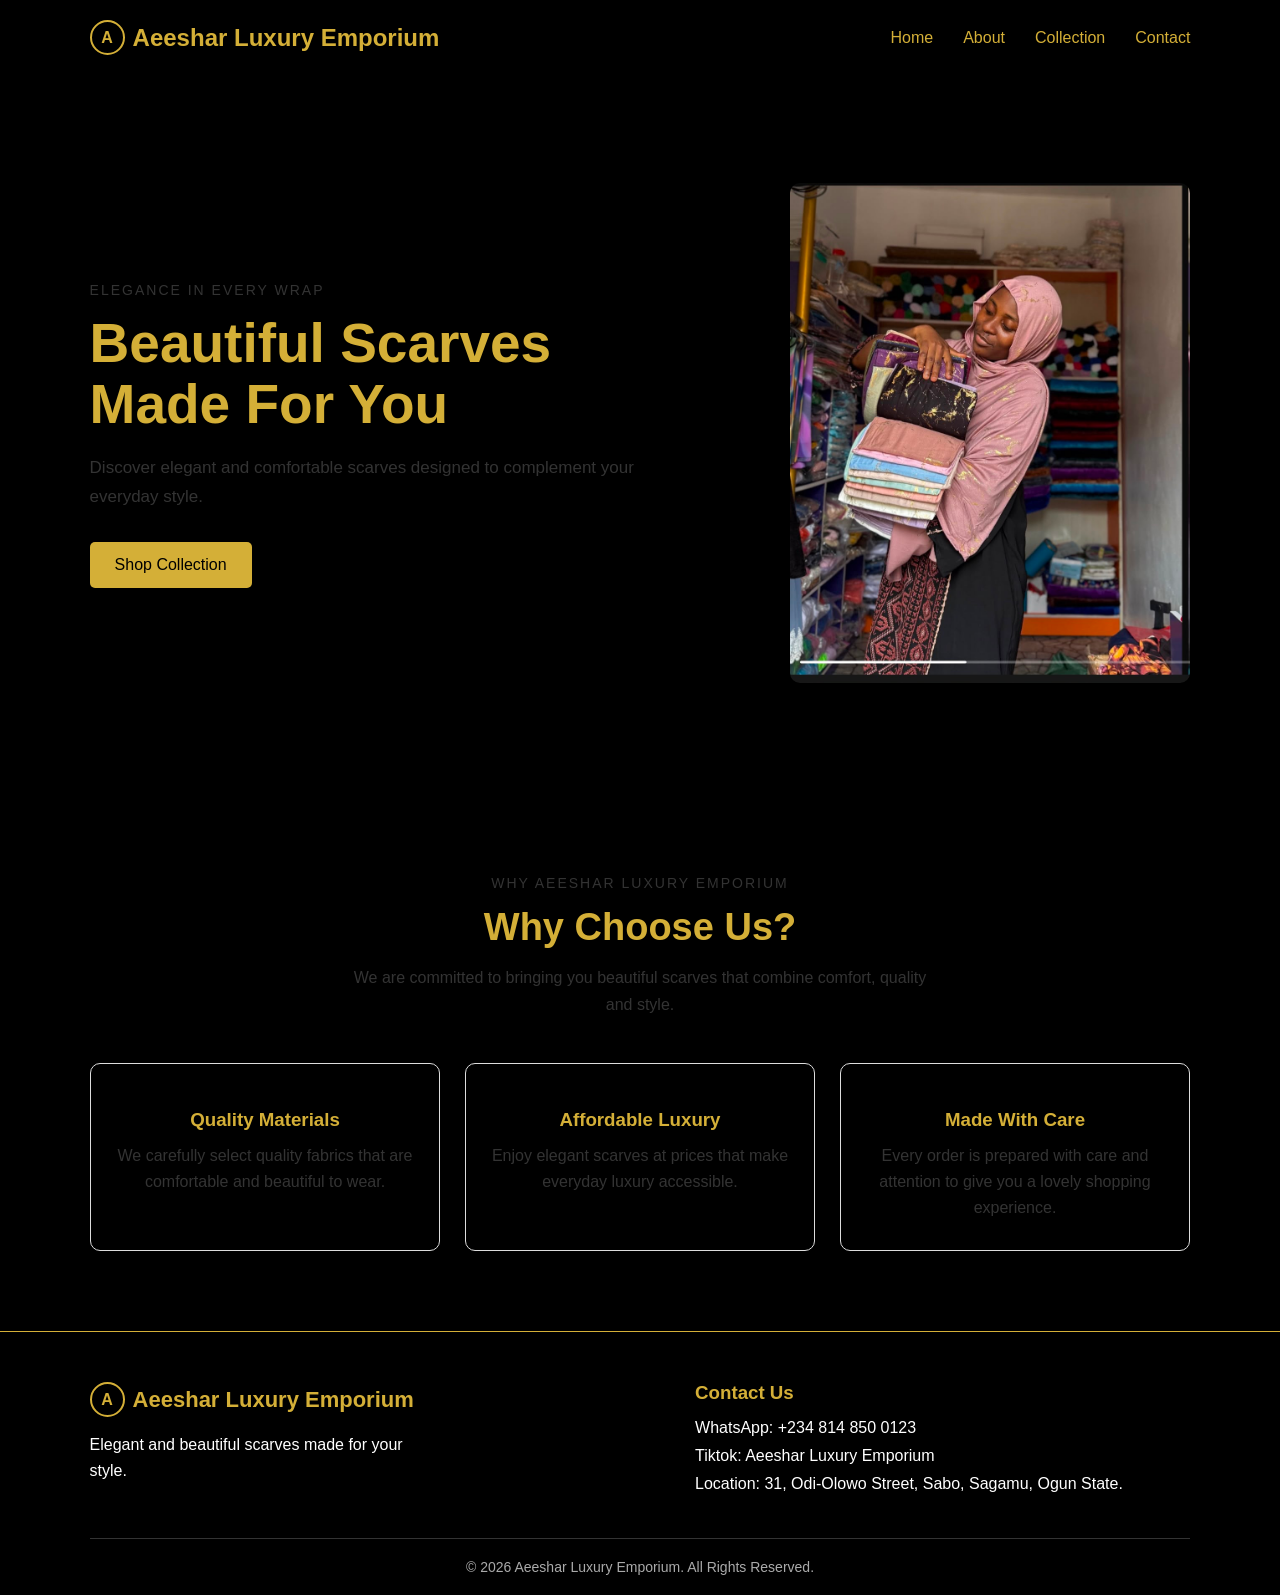
<file: index.html>
<!doctype html>
<html lang="en">
  <head>
    <meta charset="UTF-8" />
    <meta name="viewport" content="width=device-width, initial-scale=1.0" />
    <title>Aeeshar Luxury Eporium</title>
    <link rel="stylesheet" href="./index.css" />
  </head>

  <body>
    <header>
      <nav class="navbar">
        <div class="logo">
          <span class="logo-icon">A</span>
          <span>Aeeshar Luxury Emporium </span>
        </div>

        <ul class="nav-links">
          <li><a href="./index.html">Home</a></li>
          <li><a href="./about.html">About</a></li>
          <li><a href="./collection.html">Collection</a></li>
          <li><a href="./contact.html">Contact</a></li>
        </ul>

        <button class="menu-btn">☰</button>
      </nav>
    </header>

    <main>
      <section class="hero">
        <div class="hero-text">
          <p class="small-text">ELEGANCE IN EVERY WRAP</p>
          <h1>Beautiful Scarves <br />Made For You</h1>
          <p>
            Discover elegant and comfortable scarves designed to complement your
            everyday style.
          </p>

          <a href="./collection.html" class="hero-btn">Shop Collection</a>
        </div>

        <div class="hero-image">
          <img
            src="./image/WhatsApp Image 2026-09-17 at 08.26.22gliters.jpeg"
            alt="Beautiful scarf"
          />
        </div>
      </section>
      <section class="why-us">
        <div class="section-heading">
          <p class="small-text">WHY AEESHAR LUXURY EMPORIUM</p>
          <h2>Why Choose Us?</h2>
          <p>
            We are committed to bringing you beautiful scarves that combine
            comfort, quality and style.
          </p>
        </div>

        <div class="why-container">
          <div class="why-card">
            <div class="why-icon"></div>
            <h3>Quality Materials</h3>
            <p>
              We carefully select quality fabrics that are comfortable and
              beautiful to wear.
            </p>
          </div>

          <div class="why-card">
            <div class="why-icon"></div>
            <h3>Affordable Luxury</h3>
            <p>
              Enjoy elegant scarves at prices that make everyday luxury
              accessible.
            </p>
          </div>

          <div class="why-card">
            <div class="why-icon"></div>
            <h3>Made With Care</h3>
            <p>
              Every order is prepared with care and attention to give you a
              lovely shopping experience.
            </p>
          </div>
        </div>
      </section>
    </main>
    <footer class="footer">
    <div class="footer-container">

        <div class="footer-logo">
            <div class="logo">
                <span class="logo-icon">A</span>
                <span>Aeeshar Luxury Emporium</span>
            </div>

            <p>
                Elegant and beautiful scarves made for your style.
            </p>
        </div>

        <div class="footer-contact">
            <h3>Contact Us</h3>

            <p>WhatsApp: +234 814 850 0123</p>
            <p>Tiktok: Aeeshar Luxury Emporium</p>
            <p>Location: 31, Odi-Olowo Street, Sabo, Sagamu, Ogun State.</p>
        </div>

    </div>

    <div class="footer-bottom">
        <p>&copy; <span id="current-year"></span> Aeeshar Luxury Emporium. All Rights Reserved.</p>
    </div>
</footer>

    <script src="./index.js"></script>
  </body>
</html>
</file>
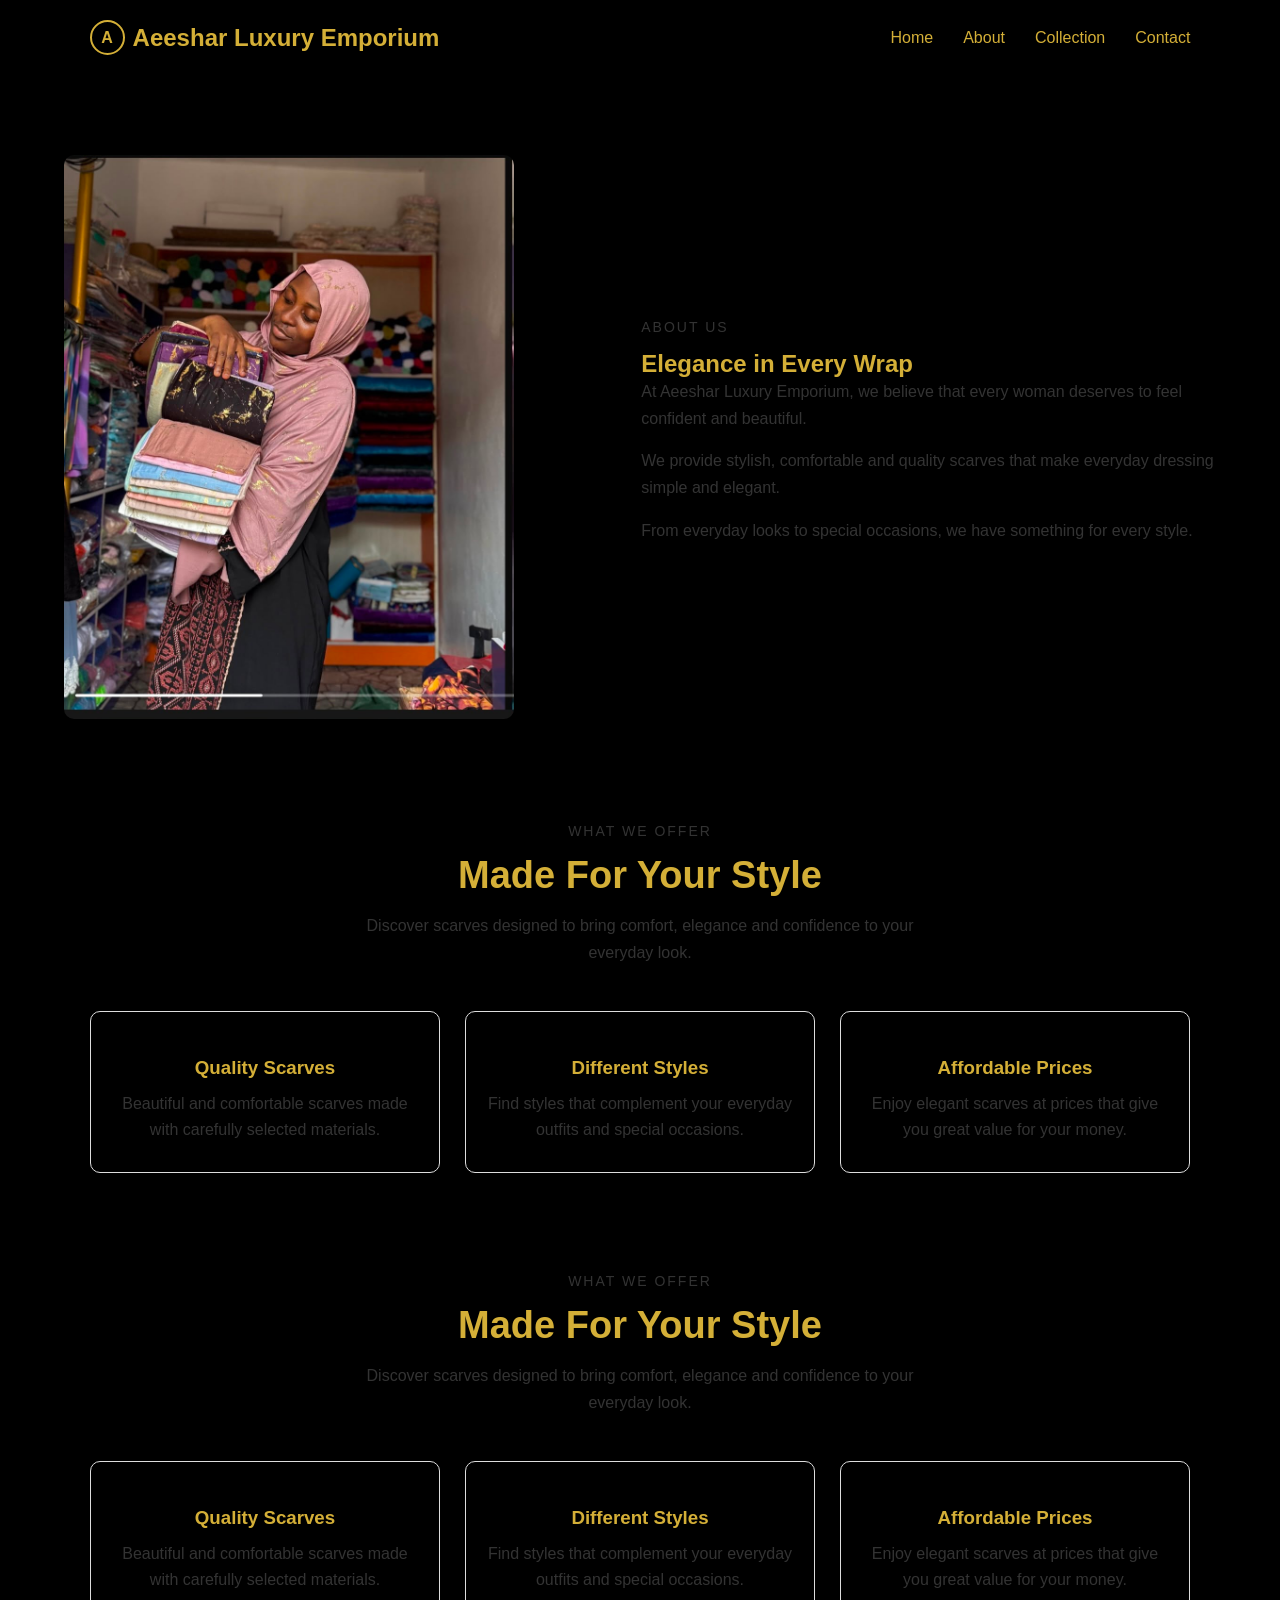
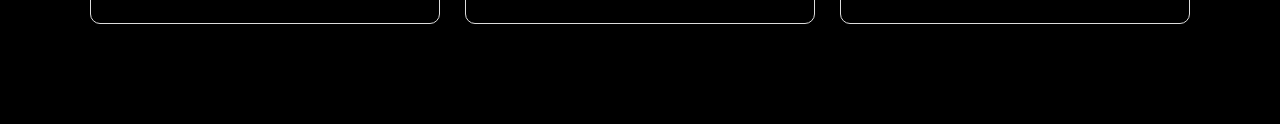
<file: about.html>
<!DOCTYPE html>
<html lang="en">
<head>
    <meta charset="UTF-8">
    <meta name="viewport" content="width=device-width, initial-scale=1.0">
    <title>About Us - Aeehsar Luxury Emporium</title>
    <link rel="stylesheet" href="./index.css">
</head>

<body>

    <header>
        <nav class="navbar">
            <div class="logo">
              <span class="logo-icon">A</span>
              <span>Aeeshar Luxury Emporium</span>
             
            </div>

            <ul class="nav-links">
                <li><a href="./index.html">Home</a></li>
                <li><a href="./about.html">About</a></li>
                <li><a href="./collection.html">Collection</a></li>
                <li><a href="./contact.html">Contact</a></li>
            </ul>

            <button class="menu-btn">☰</button>
        </nav>
    </header>


    <main>

        <section class="about">

            <div class="about-image">
                <img src="./image/WhatsApp Image 2026-09-17 at 08.26.22gliters.jpeg" alt="Aeeshar Scarves">
            </div>

            <div class="about-text">
                <p class="small-text">ABOUT US</p>

                <h1>Elegance in Every Wrap</h1>

                <p>
                    At Aeeshar Luxury Emporium, we believe that every woman
                    deserves to feel confident and beautiful.
                </p>

                <p>
                    We provide stylish, comfortable and quality
                    scarves that make everyday dressing simple
                    and elegant.
                </p>

                <p>
                    From everyday looks to special occasions,
                    we have something for every style.
                </p>

            </div>

        </section>

    </main>
    <section class="what-we-offer">

    <div class="section-heading">
        <p class="small-text">WHAT WE OFFER</p>
        <h2>Made For Your Style</h2>
        <p>
            Discover scarves designed to bring comfort,
            elegance and confidence to your everyday look.
        </p>
    </div>

    <div class="offer-container">

        <div class="offer-card">
            <div class="offer-icon"></div>
            <h3>Quality Scarves</h3>
            <p>
                Beautiful and comfortable scarves made with
                carefully selected materials.
            </p>
        </div>

        <div class="offer-card">
            <div class="offer-icon"></div>
            <h3>Different Styles</h3>
            <p>
                Find styles that complement your everyday
                outfits and special occasions.
            </p>
        </div>

        <div class="offer-card">
            <div class="offer-icon"></div>
            <h3>Affordable Prices</h3>
            <p>
                Enjoy elegant scarves at prices that give
                you great value for your money.
            </p>
        </div>

    </div>

</section>
<section class="what-we-offer">

    <div class="section-heading">
        <p class="small-text">WHAT WE OFFER</p>
        <h2>Made For Your Style</h2>
        <p>
            Discover scarves designed to bring comfort,
            elegance and confidence to your everyday look.
        </p>
    </div>

    <div class="offer-container">

        <div class="offer-card">
            <div class="offer-icon"></div>
            <h3>Quality Scarves</h3>
            <p>
                Beautiful and comfortable scarves made with
                carefully selected materials.
            </p>
        </div>

        <div class="offer-card">
            <div class="offer-icon"></div>
            <h3>Different Styles</h3>
            <p>
                Find styles that complement your everyday
                outfits and special occasions.
            </p>
        </div>

        <div class="offer-card">
            <div class="offer-icon"></div>
            <h3>Affordable Prices</h3>
            <p>
                Enjoy elegant scarves at prices that give
                you great value for your money.
            </p>
        </div>

    </div>

</section>

    <script src="./index.js"></script>
</body>
</html>
</file>
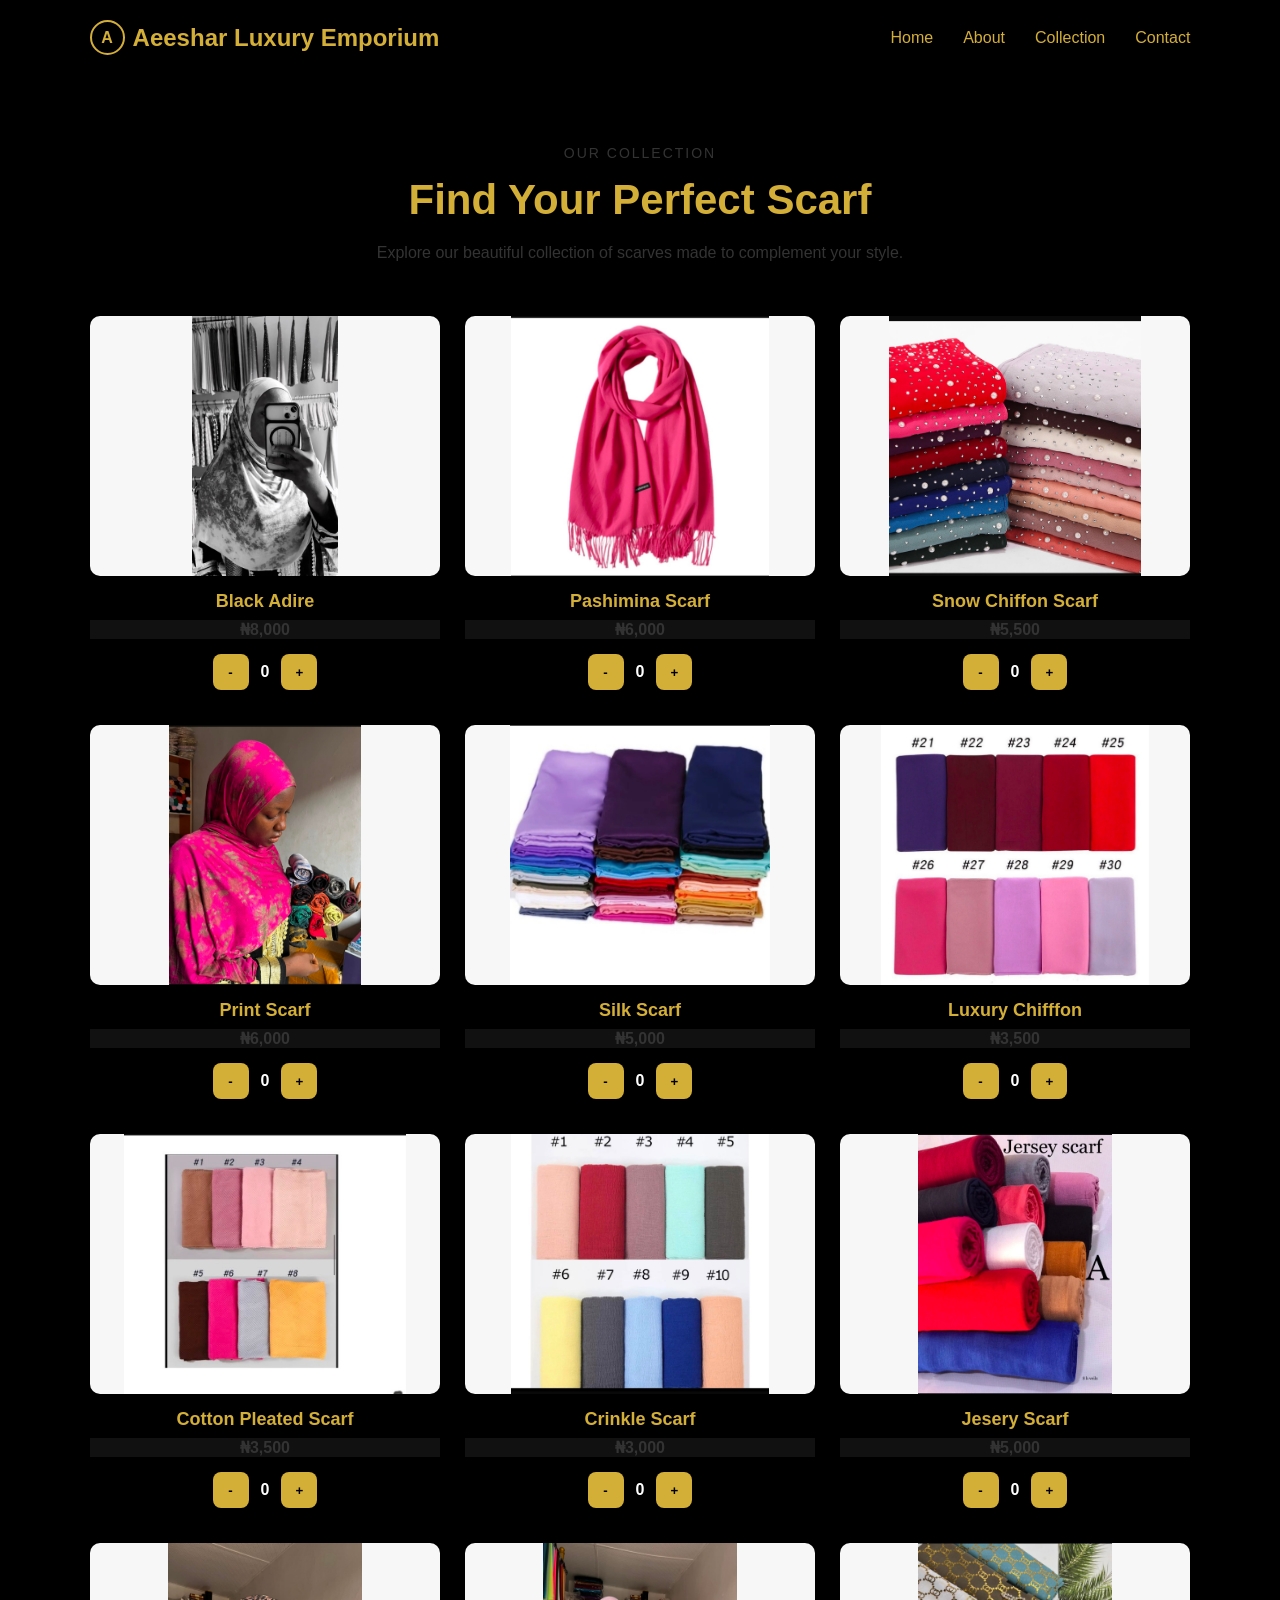
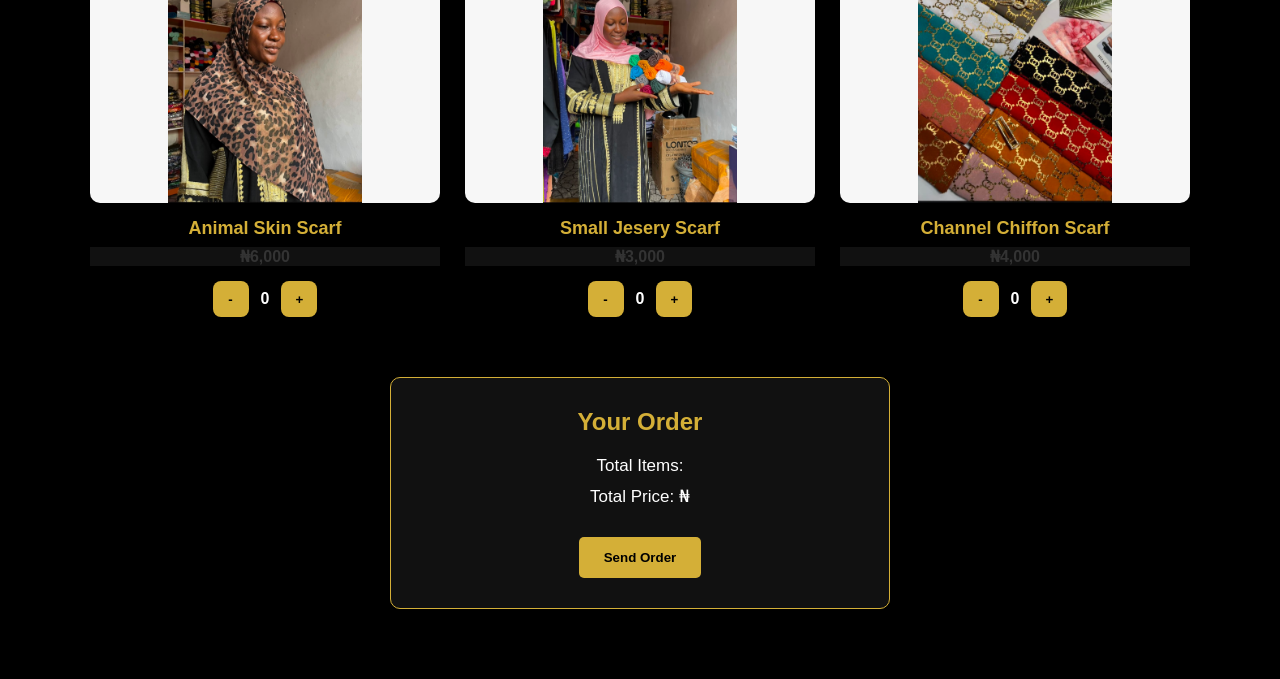
<file: collection.html>
<!DOCTYPE html>
<html lang="en">
<head>
    <meta charset="UTF-8">
    <meta name="viewport" content="width=device-width, initial-scale=1.0">

    <title>Aeeshar Luxury Emporium</title>

    <link rel="stylesheet" href="./index.css">
</head>

<body>

    
    <header>
        <nav class="navbar">

            <div class="logo">
                <span class="logo-icon">A</span>
                <span>Aeeshar Luxury Emporium</span>
            </div>

            <ul class="nav-links">
                <li><a href="./index.html">Home</a></li>
                <li><a href="./about.html">About</a></li>
                <li><a href="./collection.html">Collection</a></li>
                <li><a href="./contact.html">Contact</a></li>
            </ul>

            <button class="menu-btn">☰</button>

        </nav>
    </header>


    
    <main>

        <section class="collection">

            <div class="collection-heading">

                <p class="small-text">OUR COLLECTION</p>

                <h1>Find Your Perfect Scarf</h1>

                <p>
                    Explore our beautiful collection of scarves
                    made to complement your style.
                </p>

            </div>


            
            <div class="product-container">


                
                <div class="product-card">

                    <div class="product-image">
                        <img src="./image/black adire.jpeg"Scarf 1">
                    </div>

                    <h3>Black Adire</h3>

                    <p>₦8,000</p>

                    <div class="quantity-control">
                        <button class="minus-btn">-</button>
                        <span class="quantity">0</span>
                        <button class="plus-btn">+</button>
                    </div>

                </div>


               
                <div class="product-card">

                    <div class="product-image">
                        <img src="./image/scarf 2.jpeg" alt="Scarf 2">
                    </div>

                    <h3>Pashimina Scarf </h3>

                    <p>₦6,000</p>

                     
                    <div class="quantity-control">
                        <button class="minus-btn">-</button>
                        <span class="quantity">0</span>
                        <button class="plus-btn">+</button>
                    </div>

                </div>


                
                <div class="product-card">

                    <div class="product-image">
                        <img src="./image/scarf1.jpeg" alt="Scarf 3">
                    </div>

                    <h3>Snow Chiffon Scarf </h3>

                    <p>₦5,500</p>

                   
                    <div class="quantity-control">
                        <button class="minus-btn">-</button>
                        <span class="quantity">0</span>
                        <button class="plus-btn">+</button>
                    </div>

                </div>


                
                <div class="product-card">

                    <div class="product-image">
                        <img src="./image/scarf10.jpeg" alt="Scarf 4">
                    </div>

                    <h3>Print Scarf </h3>

                    <p>₦6,000</p>

                    <div class="quantity-control">
                        <button class="minus-btn">-</button>
                        <span class="quantity">0</span>
                        <button class="plus-btn">+</button>
                    </div>

                </div>


                
                <div class="product-card">

                    <div class="product-image">
                        <img src="./image/scarf11.jpeg" alt="Scarf 5">
                    </div>

                    <h3>Silk Scarf </h3>

                    <p>₦5,000</p>

                    
                    <div class="quantity-control">
                        <button class="minus-btn">-</button>
                        <span class="quantity">0</span>
                        <button class="plus-btn">+</button>
                    </div>

                </div>


               
                <div class="product-card">

                    <div class="product-image">
                        <img src="./image/scarf3.jpeg" alt="Scarf 6">
                    </div>

                    <h3>Luxury Chifffon </h3>

                    <p>₦3,500</p>

                    
                    <div class="quantity-control">
                        <button class="minus-btn">-</button>
                        <span class="quantity">0</span>
                        <button class="plus-btn">+</button>
                    </div>

                </div>


                
                <div class="product-card">

                    <div class="product-image">
                        <img src="./image/scarf4.jpeg" alt="Scarf 7">
                    </div>

                    <h3>Cotton Pleated Scarf </h3>

                    <p>₦3,500</p>

                    
                    <div class="quantity-control">
                        <button class="minus-btn">-</button>
                        <span class="quantity">0</span>
                        <button class="plus-btn">+</button>
                    </div>

                </div>


                
                <div class="product-card">

                    <div class="product-image">
                        <img src="./image/scarf5.jpeg" alt="Scarf 8">
                    </div>

                    <h3>Crinkle Scarf </h3>

                    <p>₦3,000</p>

                  
                    <div class="quantity-control">
                        <button class="minus-btn">-</button>
                        <span class="quantity">0</span>
                        <button class="plus-btn">+</button>
                    </div>

                </div>


               
                <div class="product-card">

                    <div class="product-image">
                        <img src="./image/scarf6.jpeg" alt="Scarf 9">
                    </div>

                    <h3>Jesery Scarf</h3>

                    <p>₦5,000</p>

                
                    <div class="quantity-control">
                        <button class="minus-btn">-</button>
                        <span class="quantity">0</span>
                        <button class="plus-btn">+</button>
                    </div>

                </div>


                
                <div class="product-card">

                    <div class="product-image">
                        <img src="./image/scarf7.jpeg" alt="Scarf 10">
                    </div>

                    <h3> Animal Skin Scarf</h3>

                    <p>₦6,000</p>

                   
                    <div class="quantity-control">
                        <button class="minus-btn">-</button>
                        <span class="quantity">0</span>
                        <button class="plus-btn">+</button>
                    </div>

                </div>


                
                <div class="product-card">

                    <div class="product-image">
                        <img src="./image/scarf8.jpeg" alt="Scarf 11">
                    </div>

                    <h3>Small Jesery Scarf</h3>

                    <p>₦3,000</p>

                   
                    <div class="quantity-control">
                        <button class="minus-btn">-</button>
                        <span class="quantity">0</span>
                        <button class="plus-btn">+</button>
                    </div>

                </div>


            
                <div class="product-card">

                    <div class="product-image">
                        <img src="./image/scarf9.jpeg" alt="Scarf 12">
                    </div>

                    <h3>Channel Chiffon Scarf</h3>

                    <p>₦4,000</p>

                    
                    <div class="quantity-control">
                        <button class="minus-btn">-</button>
                        <span class="quantity">0</span>
                        <button class="plus-btn">+</button>
                        
                    </div>

                </div>

            </div>
            <div class="order-summary">
                <h2>Your Order</h2>
                <p>
                    Total Items:
                    <span id="totalItems"></span>
                </p>
                <p>
                    Total Price:
                    ₦<span id="totalPrice"></span>
                </p>
                <button id="sendOrderBtn">
                    Send Order
                </button>

            </div>

        </section>

    </main>


    <script src="./index.js"></script>

</body>
</html>
</file>
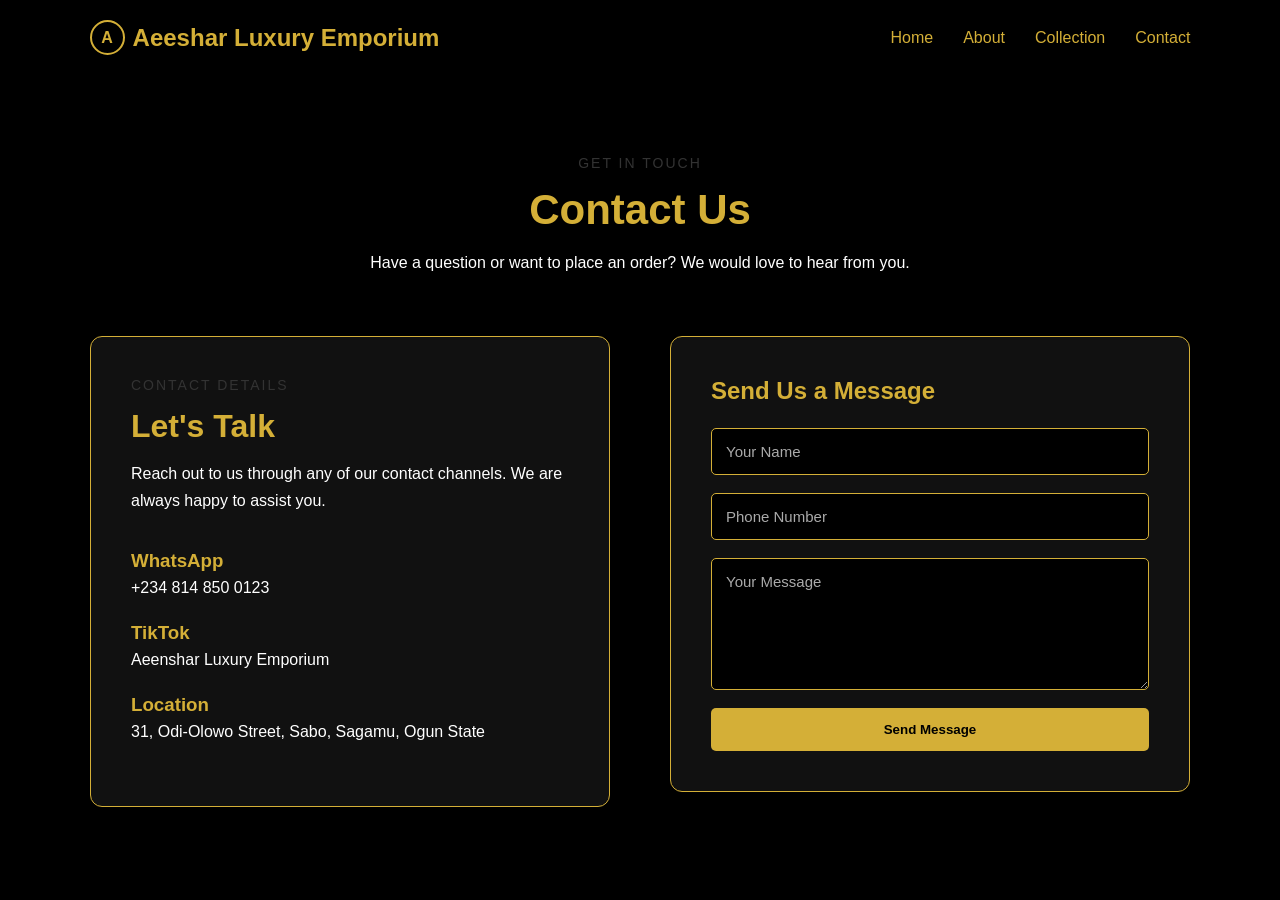
<file: contact.html>
<!DOCTYPE html>
<html lang="en">
<head>
    <meta charset="UTF-8">
    <meta name="viewport" content="width=device-width, initial-scale=1.0">

    <title>Aeeshar Luxury Emporium</title>

    <link rel="stylesheet" href="./index.css">
</head>

<body>

   
    <header>
        <nav class="navbar">

            <div class="logo">
                <span class="logo-icon">A</span>
                <span>Aeeshar Luxury Emporium</span>
            </div>

            <ul class="nav-links">
                <li><a href="./index.html">Home</a></li>
                <li><a href="./about.html">About</a></li>
                <li><a href="./collection.html">Collection</a></li>
                <li><a href="./contact.html">Contact</a></li>
            </ul>

            <button class="menu-btn">☰</button>

        </nav>
    </header>
    <main>
    <section class="contact">

    <div class="contact-heading">
        <p class="small-text">GET IN TOUCH</p>
        <h1>Contact Us</h1>
        <p>
            Have a question or want to place an order?
            We would love to hear from you.
        </p>
    </div>

    <div class="contact-container">

        <div class="contact-info">
            <p class="small-text">CONTACT DETAILS</p>

            <h2>Let's Talk</h2>

            <p class="contact-description">
                Reach out to us through any of our contact
                channels. We are always happy to assist you.
            </p>

            <div class="contact-item">
                <h3>WhatsApp</h3>
                <p> +234 814 850 0123</p>
            </div>

            <div class="contact-item">
                <h3>TikTok</h3>
                <p>Aeenshar Luxury Emporium</p>
            </div>

            <div class="contact-item">
                <h3>Location</h3>
                <p>31, Odi-Olowo Street, Sabo, Sagamu, Ogun State</p>
            </div>
        </div>


        <form class="contact-form" id="contactForm">

            <h2>Send Us a Message</h2>

            <input
                type="text"
                id="name"
                placeholder="Your Name"
            >

            <input
                type="tel"
                id="phone"
                placeholder="Phone Number"
            >

            <textarea
                id="message"
                placeholder="Your Message"
                rows="6"
            ></textarea>

            <button type="submit">Send Message</button>

        </form>

    </div>

</section>

    </main>


    <script src="./index.js"></script>

</body>
</html>
</file>
<file: index.css>
* {
    margin: 0;
    padding: 0;
    box-sizing: border-box;
}

body {
    font-family: Arial, sans-serif;
    color: #333;
    background-color: #000;
}

.navbar {
    display: flex;
    justify-content: space-between;
    align-items: center;
    padding: 20px 7%;
    background-color: #000;
}

.logo {
    display: flex;
    align-items: center;
    gap: 8px;
    font-size: 24px;
    font-weight: bold;
    color: #d4af37;
}

.logo-icon {
    width: 35px;
    height: 35px;
    border: 2px solid #d4af37;
    border-radius: 50%;
    display: flex;
    align-items: center;
    justify-content: center;
    font-weight: bold;
    font-size: 16px;
}

.nav-links {
    display: flex;
    gap: 30px;
    list-style: none;
}

.nav-links a {
    text-decoration: none;
    color: #000;
    color: #d4af37;
}

.menu-btn {
    display: none;
    border: none;
    background: none;
    font-size: 25px;
}

.hero {
    min-height: 80vh;
    display: flex;
    align-items: center;
    justify-content: space-between;
    gap: 50px;
    padding: 50px 7%;
}

.hero-text {
    max-width: 550px;
}

.small-text {
    font-size: 14px;
    letter-spacing: 2px;
    margin-bottom: 15px;
}

.hero h1 {
    font-size: 55px;
    line-height: 1.1;
    margin-bottom: 20px;
}

.hero-text > p:not(.small-text) {
    font-size: 17px;
    line-height: 1.7;
    margin-bottom: 30px;
}

.hero-btn {
    display: inline-block;
    padding: 14px 25px;
    text-decoration: none;
    color: white;
    background: #d4af37;
    color: #000;
    border-radius: 5px;
}

.hero-image img {
    width: 400px;
    max-width: 100%;
    border-radius: 10px;
}
h1{
    color: #d4af37;
}
h2{
    color: #d4af37;
}
h3{
    color: #d4af37;
}
.about {
    width: 90%;
    margin: 80px auto;
    display: flex;
    align-items: center;
    justify-content: space-between;
    gap: 60px;
}

.about-image {
    width: 45%;
}

.about-image img {
    width: 100%;
    max-width: 450px;
    border-radius: 10px;
}

.about-text {
    width: 50%;
}

.about-text h2 {
    font-size: 40px;
    margin: 15px 0 20px;
}

.about-text p:not(.small-text) {
    line-height: 1.7;
    margin-bottom: 15px;
}

.about-btn {
    display: inline-block;
    margin-top: 15px;
    padding: 13px 25px;
    background-color: #333;
    color: white;
    text-decoration: none;
    border-radius: 5px;
}
.why-us {
    width: 90%;
    max-width: 1100px;
    margin: 80px auto;
}

.section-heading {
    text-align: center;
    max-width: 600px;
    margin: 0 auto 45px;
}

.section-heading h2 {
    font-size: 38px;
    margin: 15px 0;
}

.section-heading p:not(.small-text) {
    line-height: 1.7;
}

.why-container {
    display: grid;
    grid-template-columns: repeat(3, 1fr);
    gap: 25px;
}

.why-card {
    text-align: center;
    padding: 30px 20px;
    border: 1px solid #ddd;
    border-radius: 10px;
}

.why-icon {
    font-size: 30px;
    margin-bottom: 15px;
}

.why-card h3 {
    margin-bottom: 12px;
}

.why-card p {
    line-height: 1.6;
}
.what-we-offer {
    width: 90%;
    max-width: 1100px;
    margin: 100px auto;
}

.offer-container {
    display: grid;
    grid-template-columns: repeat(3, 1fr);
    gap: 25px;
}

.offer-card {
    text-align: center;
    padding: 30px 20px;
    border: 1px solid #ddd;
    border-radius: 10px;
}

.offer-icon {
    font-size: 30px;
    margin-bottom: 15px;
}

.offer-card h3 {
    margin-bottom: 12px;
}

.offer-card p {
    line-height: 1.6;
}



.collection {
    width: 90%;
    max-width: 1100px;
    margin: 70px auto;
}

.collection-heading {
    text-align: center;
    max-width: 600px;
    margin: 0 auto 50px;
}

.collection-heading h1 {
    font-size: 42px;
    margin: 15px 0;
}

.collection-heading p:not(.small-text) {
    line-height: 1.7;
}




.product-container {
    display: grid;
    grid-template-columns: repeat(3, 1fr);
    gap: 35px 25px;
}



.product-card {
    text-align: center;
}




.product-image {
    width: 100%;
    height: 260px;

    display: flex;
    align-items: center;
    justify-content: center;

    background-color: #f7f7f7;

    border-radius: 10px;
    overflow: hidden;
}

.product-image img {
    width: 100%;
    height: 100%;

    object-fit: contain;

    display: block;
}




.product-card h3 {
    font-size: 18px;
    margin: 15px 0 8px;
}

.product-card p {
    font-weight: bold;
    margin-bottom: 15px;
    background-color: #111;
}


.order-btn {
    padding: 11px 22px;

    border: none;
    border-radius: 5px;
    background: #d4af37;
    color: #000;

    cursor: pointer;
}

.order-btn:hover {
    opacity: 0.8;
}

.collection-heading{
    
    text-align: center;
    max-width: 600px;
    margin: 0 auto 50px;
}


.footer {
    background-color: #000;
    border-top: 1px solid #d4af37;
    padding: 50px 7% 20px;
    margin-top: 80px;
}

.footer-container {
    display: flex;
    justify-content: space-between;
    gap: 50px;
}

.footer-logo,
.footer-contact {
    width: 45%;
}

.footer-logo .logo {
    color: #d4af37;
    font-size: 22px;
    font-weight: bold;
    margin-bottom: 15px;
}

.footer-logo p {
    color: #fff;
    line-height: 1.6;
    max-width: 350px;
}

.footer-contact h3 {
    color: #d4af37;
    margin-bottom: 15px;
}

.footer-contact p {
    color: #fff;
    margin-bottom: 10px;
}

.footer-bottom {
    text-align: center;
    border-top: 1px solid #333;
    margin-top: 35px;
    padding-top: 20px;
}

.footer-bottom p {
    color: #aaa;
    font-size: 14px;
}
.contact {
    width: 90%;
    max-width: 1100px;
    margin: 80px auto;
}

.contact-heading {
    text-align: center;
    max-width: 600px;
    margin: 0 auto 60px;
}

.contact-heading h1 {
    color: #d4af37;
    font-size: 42px;
    margin: 15px 0;
}

.contact-heading p:not(.small-text) {
    color: #fff;
    line-height: 1.7;
}


.contact-container {
    display: grid;
    grid-template-columns: 1fr 1fr;
    gap: 60px;
    align-items: start;
}


.contact-info {
    background-color: #111;
    border: 1px solid #d4af37;
    border-radius: 12px;
    padding: 40px;
}

.contact-info h2 {
    color: #d4af37;
    font-size: 32px;
    margin: 12px 0 15px;
}

.contact-description {
    color: #fff;
    line-height: 1.7;
    margin-bottom: 35px;
}

.contact-item {
    margin-bottom: 25px;
}

.contact-item h3 {
    color: #d4af37;
    margin-bottom: 7px;
}

.contact-item p {
    color: #fff;
}




.contact-form {
    background-color: #111;
    border: 1px solid #d4af37;
    border-radius: 12px;
    padding: 40px;
    display: flex;
    flex-direction: column;
    gap: 18px;
}

.contact-form h2 {
    color: #d4af37;
    margin-bottom: 5px;
}

.contact-form input,
.contact-form textarea {
    width: 100%;
    box-sizing: border-box;
    padding: 14px;
    border: 1px solid #d4af37;
    border-radius: 5px;
    background-color: #000;
    color: #fff;
    font-family: Arial, sans-serif;
    font-size: 15px;
    outline: none;
}

.contact-form input::placeholder,
.contact-form textarea::placeholder {
    color: #aaa;
}

.contact-form textarea {
    resize: vertical;
}

.contact-form button {
    width: 100%;
    padding: 14px;
    border: none;
    border-radius: 5px;
    background-color: #d4af37;
    color: #000;
    font-weight: bold;
    cursor: pointer;
}


.order-summary {
    max-width: 500px;
    margin: 60px auto 0;
    padding: 30px;
    background-color: #111;
    border: 1px solid #d4af37;
    border-radius: 10px;
    text-align: center;
    /* color: aquamarine; */
}

.order-summary h2 {
    color: #d4af37;
    margin-bottom: 20px;
}

.order-summary p {
    color: #fff;
    margin-bottom: 10px;
    font-size: 17px;
}

.order-summary span {
    color: #d4af37;
    font-weight: bold;
}

#sendOrderBtn {
    margin-top: 20px;
    padding: 13px 25px;
    border: none;
    border-radius: 5px;
    background-color: #d4af37;
    color: #000;
    font-weight: bold;
    cursor: pointer;
}

#sendOrderBtn:hover {
    opacity: 0.85;
}
.quantity-control {
    display: flex;
    align-items: center;
    justify-content: center;
    gap: 12px;
    margin-top: 15px;
}
.quantity-control button {
    padding: 6px 12px;
    border: none;
    border-radius: 8px;
    background-color: #d4af37;
    color: #000;
    font-weight: bold;
    cursor: pointer;
    width: 36px;
    height: 36px;
    display: flex;
    align-items: center;
    justify-content: center;
    transition: 0.2s ease;
}
.quantity-control span {
    font-size: 16px;
    font-weight: bold;
    color: #fff;
}
.quantity-control button:hover {
    opacity: 0.85;
    /* background: var(--primary-color); */
}




/* =========================================================== */

/* mobile */
@media (max-width: 600px) {
     .order-summary {
        width: 100%;
        padding: 25px 20px;
    }
    .contact {
        width: 90%;
        margin: 50px auto;
    }

    .contact-heading {
        margin-bottom: 40px;
    }

    .contact-heading h1 {
        font-size: 32px;
    }

    .contact-container {
        grid-template-columns: 1fr;
        gap: 25px;
    }

    .contact-info,
    .contact-form {
        width: 100%;
        padding: 25px;
        box-sizing: border-box;
    }
     .contact-info {
        text-align: center;
    }

    .contact-info h2 {
        font-size: 28px;
    }

    .contact-form h2 {
        font-size: 23px;
    }
     .contact-form input,
    .contact-form textarea {
        width: 100%;
        box-sizing: border-box;
    }



    .navbar {
        width: 90%;
        margin: auto;
        padding: 20px 0;
    }
    .footer {
        padding: 40px 5% 20px;
    }

    .footer-container {
        flex-direction: column;
        gap: 35px;
    }
        .footer-logo,
    .footer-contact {
        width: 100%;
        text-align: center;
    }

    .footer-logo .logo {
        justify-content: center;
    }

    .footer-logo p {
        margin: auto;
    }

    .nav-links {
        display: none;
        position: absolute;
        top: 70px;
        left: 5%;
        width: 90%;
        background-color: white;
        flex-direction: column;
        align-items: center;
        gap: 20px;
        padding: 25px 0;
        z-index: 1000;
    }

    .nav-links.show {
        display: flex;
    }

    .menu-btn {
        display: block;
        border: none;
        background: none;
        font-size: 25px;
        cursor: pointer;
        color: #d4af37;
    }

    .hero {
        width: 90%;
        margin: auto;
        flex-direction: column;
        text-align: center;
        padding: 50px 0;
    }

    .hero-text {
        width: 100%;
    }

    .hero h1 {
        font-size: 36px;
    }

    .hero-image {
        width: 100%;
    }

    .hero-image img {
        width: 100%;
        max-width: 330px;
    }
    .about {
    width: 90%;
    flex-direction: column;
    text-align: center;
    gap: 30px;
}

.about-image,
.about-text {
    width: 100%;
}

.about-image img {
    max-width: 350px;
}

.about-text h2 {
    font-size: 32px;
}
    .why-us {
        width: 90%;
        margin: 60px auto;
    }

    .why-container {
        grid-template-columns: 1fr;
        gap: 20px;
    }

    .section-heading h2 {
        font-size: 30px;
    }

    .what-we-offer {
        width: 90%;
        margin: 70px auto;
    }

    .offer-container {
        grid-template-columns: 1fr;
        gap: 20px;
    }
    

    .collection {
        width: 90%;
        margin: 50px auto;
    }

    .collection-heading {
        margin-bottom: 35px;
    }

    .collection-heading h1 {
        font-size: 30px;
    }

    .product-container {
        grid-template-columns: 1fr !important;
        gap: 30px;
    }

    .product-image {
        width: 100%;
        height: 300px;
        display: flex;
        align-items: center;
        justify-content: center;
    }

    .product-image img {
        width: 100%;
        height: 100%;
        object-fit: contain;
    }

    .product-card h3 {
        font-size: 18px;
    }
    .quantity-control {
        gap: 20px;
        margin-top: 12px;
    }
    .quantity-control button {
        height: 32px;
        width: 32px;
        font-size: 18px;
    }
    .quantity {
        min-width: 25px;
        font-size: 15px;
    }
   

}



/* Tablet */
@media (max-width: 900px) {

    .navbar {
        width: 90%;
        margin: auto;
        padding: 20px 0;
    }

    .hero {
        width: 90%;
        margin: auto;
        padding: 40px 0;
        gap: 30px;
    }

    .hero-text {
        width: 50%;
    }

    .hero-image {
        width: 45%;
    }

    .hero-image img {
        width: 100%;
    }

    .hero h1 {
        font-size: 42px;
    }
    .about {
    width: 90%;
    gap: 30px;
}

.about-text h2 {
    font-size: 32px;
}
    .why-container {
        gap: 15px;
    }

    .why-card {
        padding: 25px 15px;
    }

    .section-heading h2 {
        font-size: 34px;
    }
        .offer-container {
        gap: 15px;
    }

    .offer-card {
        padding: 25px 15px;
    }
     .product-container {
        grid-template-columns: repeat(2, 1fr);
        gap: 30px 20px;
    }

    .product-image {
        height: 230px;
    }

    .collection-heading h1 {
        font-size: 36px;
    }
        .contact-container {
        gap: 30px;
    }

    .contact-info,
    .contact-form {
        padding: 30px;
    }

    .contact-heading h1 {
        font-size: 36px;
    }
  

   
}
</file>
